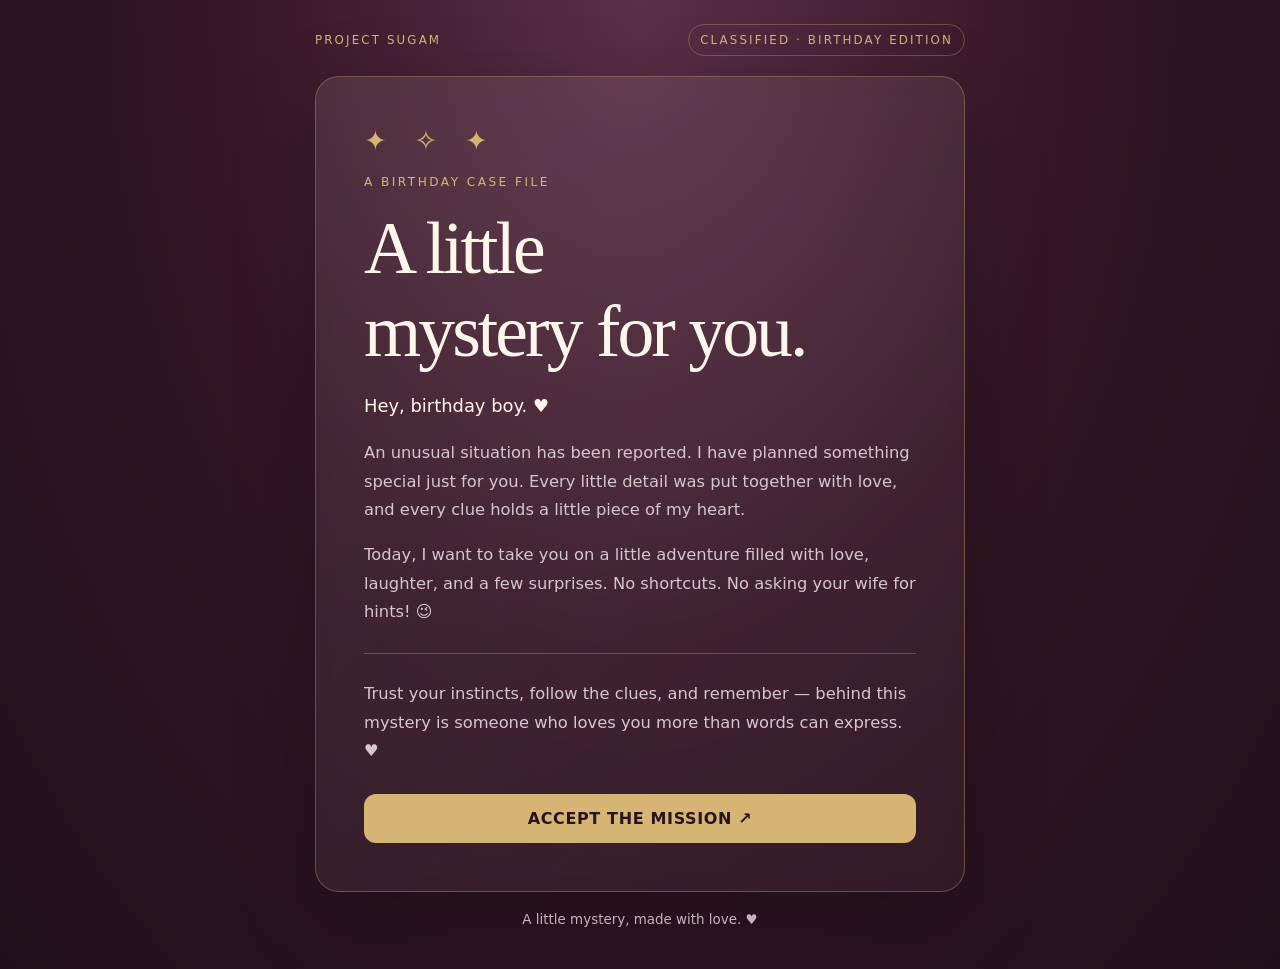
<file: index.html>
<!DOCTYPE html>
<html lang="en">
<head>
<meta charset="UTF-8">
<meta name="viewport" content="width=device-width, initial-scale=1">
<meta name="theme-color" content="#351525">
<title>Project SUGAM | A Little Mystery</title>
<link rel="stylesheet" href="style.css">
</head>
<body>
<main class="wrap">
  <div class="topline"><span>Project SUGAM</span><span class="badge">Classified · Birthday Edition</span></div>
  <section class="card" id="app" aria-live="polite"></section>
  <p class="note" style="text-align:center;margin-top:16px">A little mystery, made with love. ♥</p>
</main>
<div id="celebration" role="dialog" aria-modal="true" aria-labelledby="party-title">
  <div class="celebration-content">
    <div class="party-icon" aria-hidden="true">🎉 🎈 ✨</div>
    <p class="eyebrow">Project SUGAM · Special checkpoint</p>
    <h2 id="party-title">You found it, detective!</h2>
    <p class="lead" id="party-message">A little surprise is waiting for you. Enjoy this moment! ♥</p>
    <button id="party-continue" type="button">CONTINUE THE MISSION ↗</button>
  </div>
</div>
<script src="script.js" defer></script>
</body>
</html>
</file>
<file: style.css>
:root{--wine:#351525;--plum:#4a2338;--gold:#d6b574;--cream:#fff6eb;--muted:#d8c6ce;--card:rgba(255,246,235,.07);--line:rgba(214,181,116,.32)}
*{box-sizing:border-box}
body{margin:0;min-height:100vh;background:radial-gradient(ellipse at top,#593047 0%,#351525 48%,#21101b 100%);color:var(--cream);font-family:Inter,ui-sans-serif,system-ui,-apple-system,BlinkMacSystemFont,"Segoe UI",sans-serif;display:flex;align-items:center;justify-content:center;padding:24px}
.wrap{width:min(100%,650px);margin:auto}
.topline{display:flex;justify-content:space-between;align-items:center;gap:12px;color:var(--gold);font-size:.74rem;letter-spacing:.18em;text-transform:uppercase;margin:0 0 20px}
.badge{border:1px solid var(--line);border-radius:99px;padding:8px 11px;white-space:nowrap}
.card{border:1px solid var(--line);background:linear-gradient(145deg,rgba(255,246,235,.09),rgba(255,246,235,.035));border-radius:24px;padding:clamp(24px,6vw,48px);box-shadow:0 24px 80px rgba(0,0,0,.25);backdrop-filter:blur(8px)}
.eyebrow{color:var(--gold);font-size:.76rem;letter-spacing:.2em;text-transform:uppercase;margin:0 0 14px}
h1,h2{font-family:Georgia,"Times New Roman",serif;font-weight:500;line-height:1.12;margin:0 0 18px}
h1{font-size:clamp(2.6rem,9vw,4.6rem);letter-spacing:-.04em}
h2{font-size:clamp(2rem,7vw,3rem)}
p{line-height:1.75;color:var(--muted);font-size:1.02rem}
.lead{font-size:1.12rem;color:var(--cream)}
.rule{height:1px;background:var(--line);margin:26px 0}
button,.button{font:inherit;font-weight:700;letter-spacing:.04em;cursor:pointer;border:0;border-radius:12px;padding:15px 19px;background:var(--gold);color:#28131e;display:inline-flex;justify-content:center;align-items:center;text-decoration:none;transition:transform .2s,filter .2s;width:100%;margin-top:12px}
button:hover,.button:hover{transform:translateY(-2px);filter:brightness(1.05)}
.secondary{background:transparent;color:var(--cream);border:1px solid var(--line)}
label{display:block;color:var(--cream);font-size:.92rem;margin:22px 0 8px}
input{width:100%;padding:15px 16px;border-radius:12px;border:1px solid var(--line);background:rgba(0,0,0,.18);color:var(--cream);font:inherit;outline:none}
input:focus{border-color:var(--gold);box-shadow:0 0 0 3px rgba(214,181,116,.12)}
.feedback{min-height:26px;color:var(--gold);font-size:.92rem;margin:12px 0 0}
.ornament{color:var(--gold);font-size:1.7rem;margin:0 0 16px;letter-spacing:.35em}
.hidden{display:none!important}
.note{font-size:.84rem;color:var(--muted);opacity:.9}
.reveal{background:linear-gradient(145deg,rgba(214,181,116,.13),rgba(255,246,235,.04))}
.qr-placeholder{margin:24px auto 8px;padding:16px;border:1px dashed var(--line);border-radius:16px;text-align:center;max-width:260px;color:var(--gold)}
a{color:var(--gold)}
@media(max-width:480px){body{padding:14px}.topline{font-size:.64rem}.card{border-radius:19px}}

/* Celebration: matches the existing wine-and-gold birthday theme */
#celebration{position:fixed;inset:0;z-index:1000;background:rgba(33,16,27,.96);display:none;align-items:center;justify-content:center;text-align:center;padding:24px;overflow:hidden}
#celebration.active{display:flex}
#celebration .celebration-content{position:relative;z-index:2;max-width:520px;animation:partyPop .65s ease both}
#celebration h2{color:var(--cream)}
#celebration .party-icon{font-size:3.4rem;margin-bottom:18px}
#celebration .party-piece{position:absolute;top:-60px;pointer-events:none;animation:partyFall linear forwards}
#celebration .party-balloon{position:absolute;bottom:-90px;pointer-events:none;animation:partyFloat linear forwards}
@keyframes partyFall{to{transform:translateY(115vh) rotate(650deg);opacity:0}}
@keyframes partyFloat{to{transform:translateY(-120vh) rotate(15deg);opacity:0}}
@keyframes partyPop{from{transform:scale(.75);opacity:0}to{transform:scale(1);opacity:1}}
@media(prefers-reduced-motion:reduce){#celebration .party-piece,#celebration .party-balloon{animation:none;display:none}#celebration .celebration-content{animation:none}}
</file>
